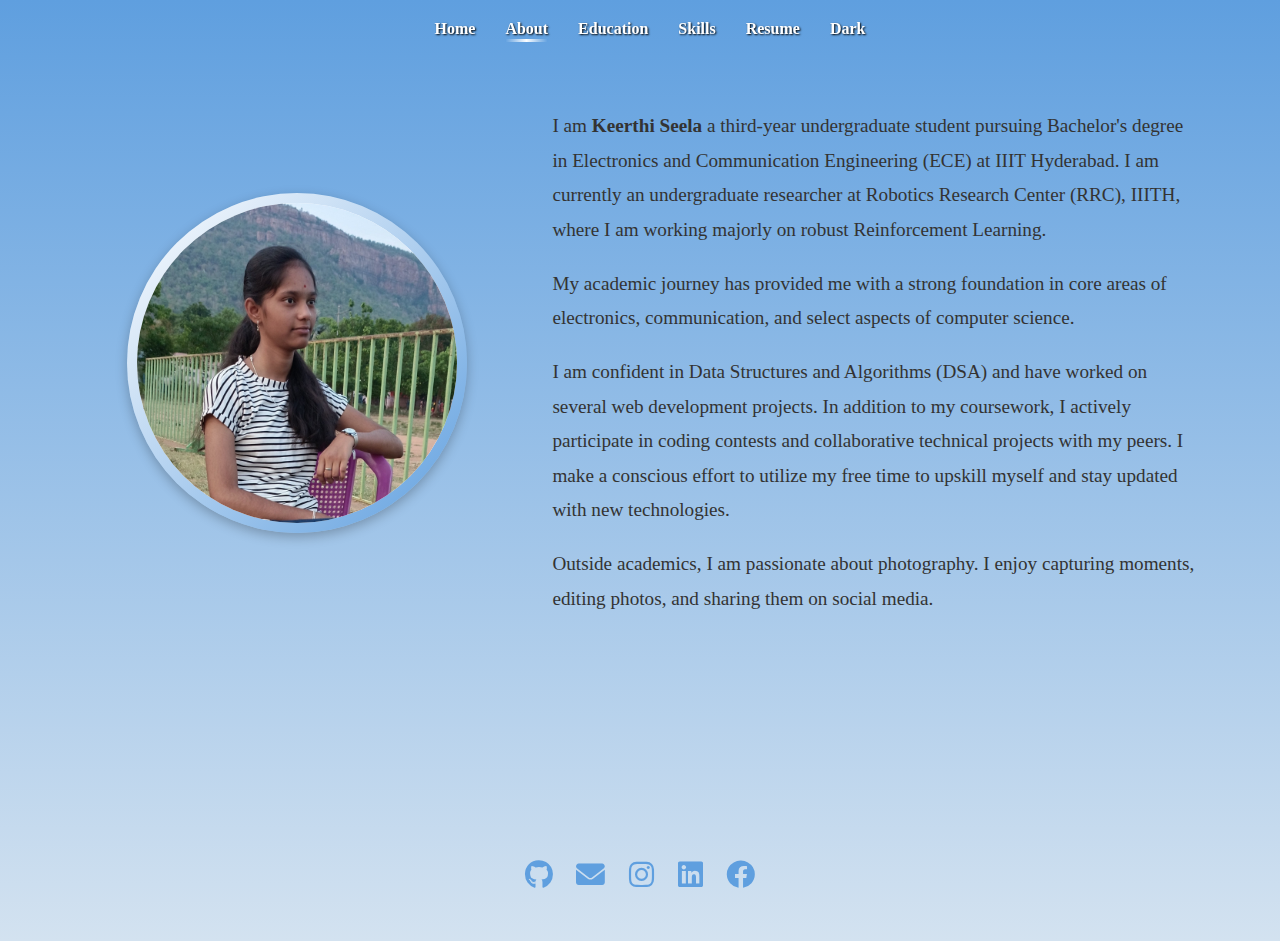
<file: Portfolio/about.html>
<!DOCTYPE html>
<html lang="en">
<head>
  <meta charset="UTF-8" />
  <meta name="viewport" content="width=device-width, initial-scale=1.0"/>
  <title>About</title>

  <!-- Font Awesome -->
  <link rel="stylesheet" href="https://cdnjs.cloudflare.com/ajax/libs/font-awesome/6.0.0-beta3/css/all.min.css">

  <!-- Your CSS -->
  <link rel="stylesheet" href="about.css" />
</head>

<body>

  <!-- Fixed Navigation Bar -->
  <nav>
    <a href="index.html?animate=true">Home</a>
    <a href="about.html" class="active">About</a>
    <a href="education.html">Education</a>
    <a href="skills.html">Skills</a>
    <a href="resume.html">Resume</a>
    <a href="#" id="theme-toggle" title="Toggle Dark Mode">Dark</a>
  </nav>

<!-- ... (rest of your unchanged HTML) ... -->

<div class="main-box">
  <div class="content-container">
    <div class="image-container">
      <img src="keerthi.jpg" alt="Keerthi Seela" class="profile-img" />
    </div>
    <div class="text-content">
      <p>
        I am <strong> Keerthi Seela</strong> a third-year undergraduate student pursuing Bachelor's degree in Electronics and Communication Engineering (ECE) at IIIT Hyderabad. I am currently an undergraduate researcher at Robotics Research Center (RRC), IIITH, where I am working majorly on robust Reinforcement Learning. 
      </p>  
      <p>My academic journey has provided me with a strong foundation in core areas of electronics, communication, and select aspects of computer science.
      </p>
      <p>
        I am confident in Data Structures and Algorithms (DSA) and have worked on several web development projects. In addition to my coursework, I actively participate in coding contests and collaborative technical projects with my peers. I make a conscious effort to utilize my free time to upskill myself and stay updated with new technologies.
      </p>
      <p>
        
        <p>
        Outside academics, I am passionate about photography. I enjoy capturing moments, editing photos, and sharing them on social media.
      </p>
    </div>
    
  </div>
</div>



<!-- ... (rest of your unchanged HTML) ... -->


  <!-- Fixed Footer -->
  <footer>
  <!-- <h2>Connect with Me</h2> -->
  <a href="https://github.com/Keerthi-2012" target="_blank" aria-label="GitHub"><i class="fab fa-github fa-2x"></i></a>
  <a href="mailto:seelakeerthi123@gmail.com" aria-label="Email"><i class="fas fa-envelope fa-2x"></i></a>
  <a href="https://www.instagram.com/seela_keerthi" target="_blank" aria-label="Instagram"><i class="fab fa-instagram fa-2x"></i></a>
  <a href="https://www.linkedin.com/in/keerthi-seela-4511a92a7/" target="_blank" aria-label="LinkedIn"><i class="fab fa-linkedin fa-2x"></i></a>
  <a href="https://www.facebook.com/profile.php?id=100095142138080" target="_blank" aria-label="Facebook"><i class="fab fa-facebook fa-2x"></i></a>
</footer>

<script>
  const toggleBtn = document.getElementById("theme-toggle");
  const body = document.body;

  function setTheme(isDark) {
    if (isDark) {
      body.classList.add("dark-mode");
      toggleBtn.textContent = "Light";
      localStorage.setItem("theme", "dark");
    } else {
      body.classList.remove("dark-mode");
      toggleBtn.textContent = "Dark";
      localStorage.setItem("theme", "light");
    }
  }

  // Initialize from localStorage
  const storedTheme = localStorage.getItem("theme");
  setTheme(storedTheme === "dark");

  // Toggle on click
  toggleBtn.addEventListener("click", (e) => {
    e.preventDefault();
    const isDark = !body.classList.contains("dark-mode");
    setTheme(isDark);
  });
</script>


</body>
</html>
</file>
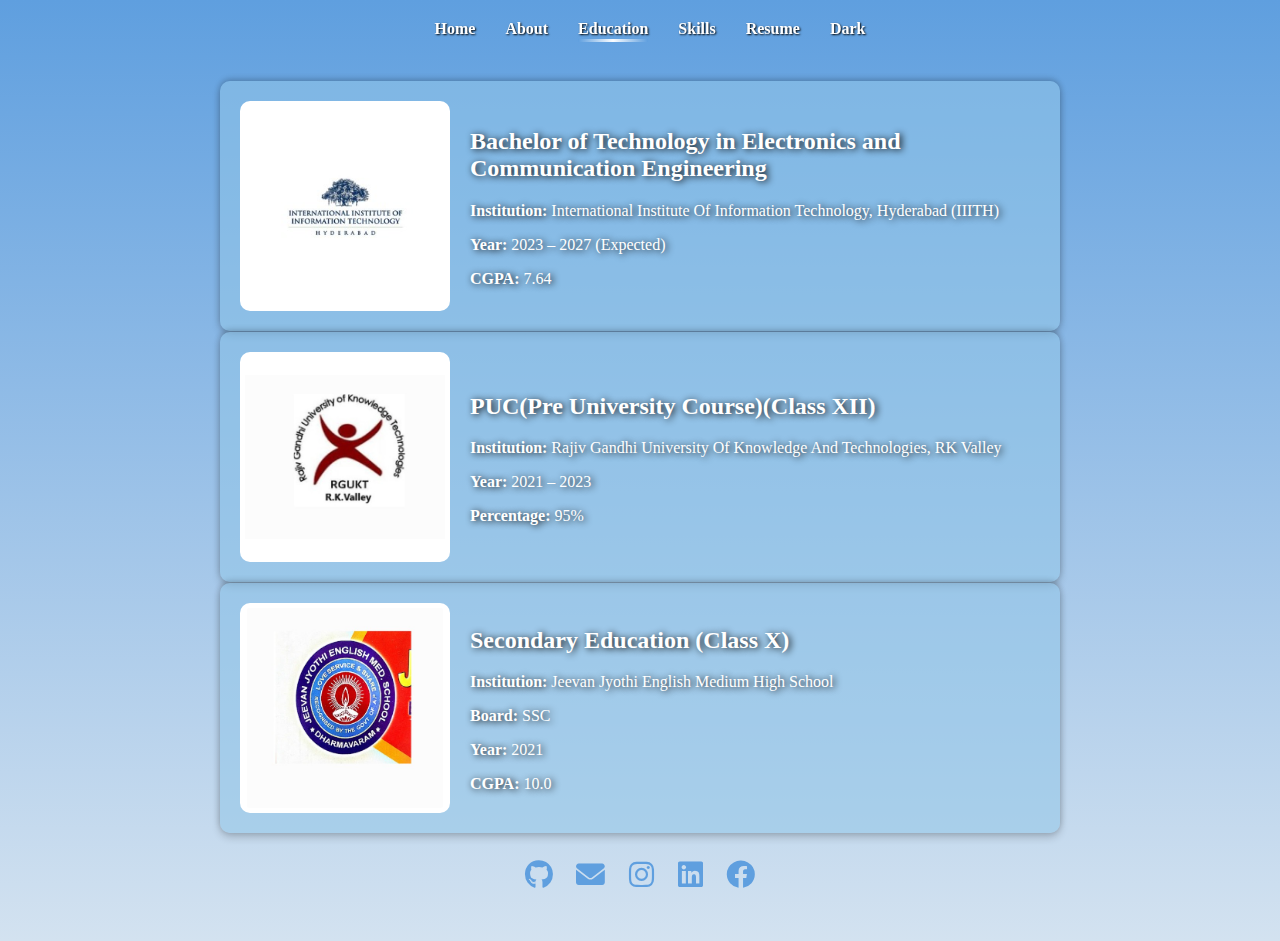
<file: Portfolio/education.html>
<!DOCTYPE html>
<html lang="en">
<head>
  <meta charset="UTF-8" />
  <meta name="viewport" content="width=device-width, initial-scale=1.0"/>
  <title>Education</title>

  <!-- Font Awesome -->
  <link rel="stylesheet" href="https://cdnjs.cloudflare.com/ajax/libs/font-awesome/6.0.0-beta3/css/all.min.css">

  <!-- Your CSS -->
  <link rel="stylesheet" href="education.css" />
</head>

<body>

  <!-- Fixed Navigation Bar -->
  <nav>
    <a href="index.html?animate=true">Home</a>
    <a href="about.html">About</a>
    <a href="education.html" class="active">Education</a>
    <a href="skills.html">Skills</a>
    <a href="resume.html">Resume</a>
    <a href="#" id="theme-toggle" title="Toggle Dark Mode">Dark</a>
  </nav>

<!-- ... (rest of your unchanged HTML) ... -->

<div class="main-box">
  <div class="content">
    <!-- <h1>Education Background</h1> -->
    
    <div class="education-entry">
  <img src="iiith.jpg" alt="IIITH Logo" class="edu-img">
  <div class="edu-text">
    <h2>Bachelor of Technology in Electronics and Communication Engineering</h2>
    <p><strong>Institution:</strong> International Institute Of Information Technology, Hyderabad (IIITH)</p>
    <p><strong>Year:</strong> 2023 – 2027 (Expected)</p>
    <p><strong>CGPA:</strong> 7.64 </p>
  </div>
</div>


    <div class="education-entry">
      <img src="rgukt.jpg" alt="RGUKT Logo" class="edu-img">
  <div class="edu-text">
      <h2>PUC(Pre University Course)(Class XII)</h2>
      <p><strong>Institution:</strong> Rajiv Gandhi University Of Knowledge And Technologies, RK Valley</p>
      <p><strong>Year:</strong> 2021 – 2023</p>
      <p><strong>Percentage:</strong> 95%</p>
    </div>
</div>
    <div class="education-entry">
      <img src="jj.jpg" alt="RGUKT Logo" class="edu-img">
  <div class="edu-text">
      <h2>Secondary Education (Class X)</h2>
      <p><strong>Institution:</strong> Jeevan Jyothi English Medium High School</p>
      <p><strong>Board:</strong> SSC</p>
      <p><strong>Year:</strong> 2021</p>
      <p><strong>CGPA:</strong> 10.0</p>
    </div>
</div>
  </div>
</div>

<!-- ... (rest of your unchanged HTML) ... -->


  <!-- Fixed Footer -->
  <footer>
  <!-- <h2>Connect with Me</h2> -->
  <a href="https://github.com/Keerthi-2012" target="_blank" aria-label="GitHub"><i class="fab fa-github fa-2x"></i></a>
  <a href="mailto:seelakeerthi123@gmail.com" aria-label="Email"><i class="fas fa-envelope fa-2x"></i></a>
  <a href="https://www.instagram.com/seela_keerthi" target="_blank" aria-label="Instagram"><i class="fab fa-instagram fa-2x"></i></a>
  <a href="https://www.linkedin.com/in/keerthi-seela-4511a92a7/" target="_blank" aria-label="LinkedIn"><i class="fab fa-linkedin fa-2x"></i></a>
  <a href="https://www.facebook.com/profile.php?id=100095142138080" target="_blank" aria-label="Facebook"><i class="fab fa-facebook fa-2x"></i></a>
</footer>


<script>
  const toggleBtn = document.getElementById("theme-toggle");
  const body = document.body;

  function setTheme(isDark) {
    if (isDark) {
      body.classList.add("dark-mode");
      toggleBtn.textContent = "Light";
      localStorage.setItem("theme", "dark");
    } else {
      body.classList.remove("dark-mode");
      toggleBtn.textContent = "Dark";
      localStorage.setItem("theme", "light");
    }
  }

  // Initialize from localStorage
  const storedTheme = localStorage.getItem("theme");
  setTheme(storedTheme === "dark");

  // Toggle on click
  toggleBtn.addEventListener("click", (e) => {
    e.preventDefault();
    const isDark = !body.classList.contains("dark-mode");
    setTheme(isDark);
  });
</script>

</body>
</html>
</file>
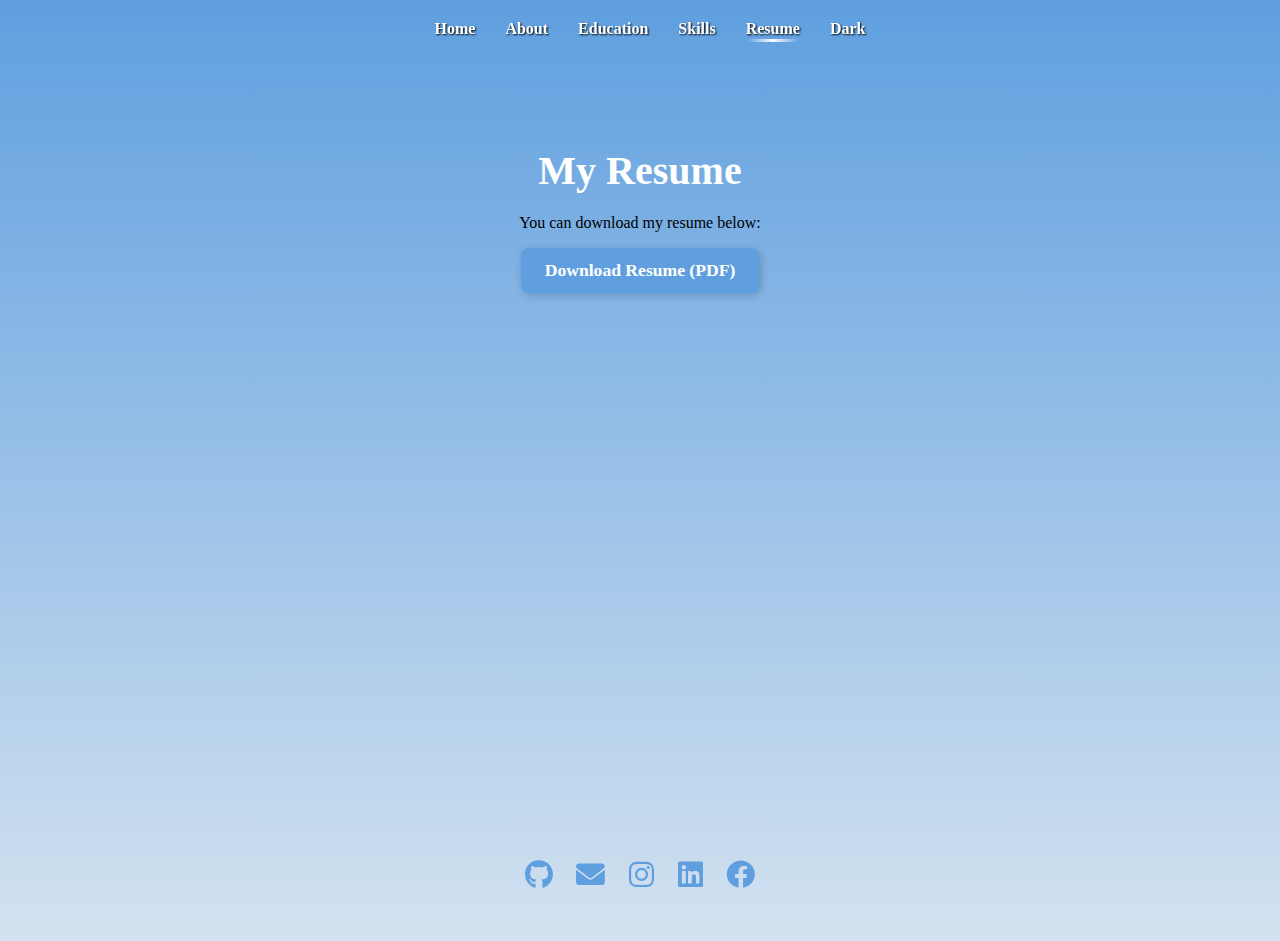
<file: Portfolio/resume.html>
<!DOCTYPE html>
<html lang="en">
<head>
  <meta charset="UTF-8" />
  <meta name="viewport" content="width=device-width, initial-scale=1.0"/>
  <title>Resume</title>

  <!-- Font Awesome -->
  <link rel="stylesheet" href="https://cdnjs.cloudflare.com/ajax/libs/font-awesome/6.0.0-beta3/css/all.min.css">

  <!-- Your CSS -->
  <link rel="stylesheet" href="resume.css" />
</head>

<body>

  <!-- Fixed Navigation Bar -->
  <nav>
    <a href="index.html?animate=true">Home</a>
    <a href="about.html">About</a>
    <a href="education.html">Education</a>
    <a href="skills.html">Skills</a>
    <a href="resume.html"  class="active">Resume</a>
    <a href="#" id="theme-toggle" title="Toggle Dark Mode">Dark</a>
  </nav>

<!-- ... (rest of your unchanged HTML) ... -->

<div style="text-align: center; margin-top: 120px;">
  <h1>My Resume</h1>
  <p>You can download my resume below:</p>
  <a href="Keerthi_Seela_WP_new.pdf" download class="resume-button">Download Resume (PDF)</a>
</div>



<div class="content">

</div>

<!-- ... (rest of your unchanged HTML) ... -->


  <!-- Fixed Footer -->
  <footer>
  <!-- <h2>Connect with Me</h2> -->
  <a href="https://github.com/Keerthi-2012" target="_blank" aria-label="GitHub"><i class="fab fa-github fa-2x"></i></a>
  <a href="mailto:seelakeerthi123@gmail.com" aria-label="Email"><i class="fas fa-envelope fa-2x"></i></a>
  <a href="https://www.instagram.com/seela_keerthi" target="_blank" aria-label="Instagram"><i class="fab fa-instagram fa-2x"></i></a>
  <a href="https://www.linkedin.com/in/keerthi-seela-4511a92a7/" target="_blank" aria-label="LinkedIn"><i class="fab fa-linkedin fa-2x"></i></a>
  <a href="https://www.facebook.com/profile.php?id=100095142138080" target="_blank" aria-label="Facebook"><i class="fab fa-facebook fa-2x"></i></a>
</footer>


<script>
  const toggleBtn = document.getElementById("theme-toggle");
  const body = document.body;

  function setTheme(isDark) {
    if (isDark) {
      body.classList.add("dark-mode");
      toggleBtn.textContent = "Light";
      localStorage.setItem("theme", "dark");
    } else {
      body.classList.remove("dark-mode");
      toggleBtn.textContent = "Dark";
      localStorage.setItem("theme", "light");
    }
  }

  // Initialize from localStorage
  const storedTheme = localStorage.getItem("theme");
  setTheme(storedTheme === "dark");

  // Toggle on click
  toggleBtn.addEventListener("click", (e) => {
    e.preventDefault();
    const isDark = !body.classList.contains("dark-mode");
    setTheme(isDark);
  });
</script>


</body>
</html>
</file>
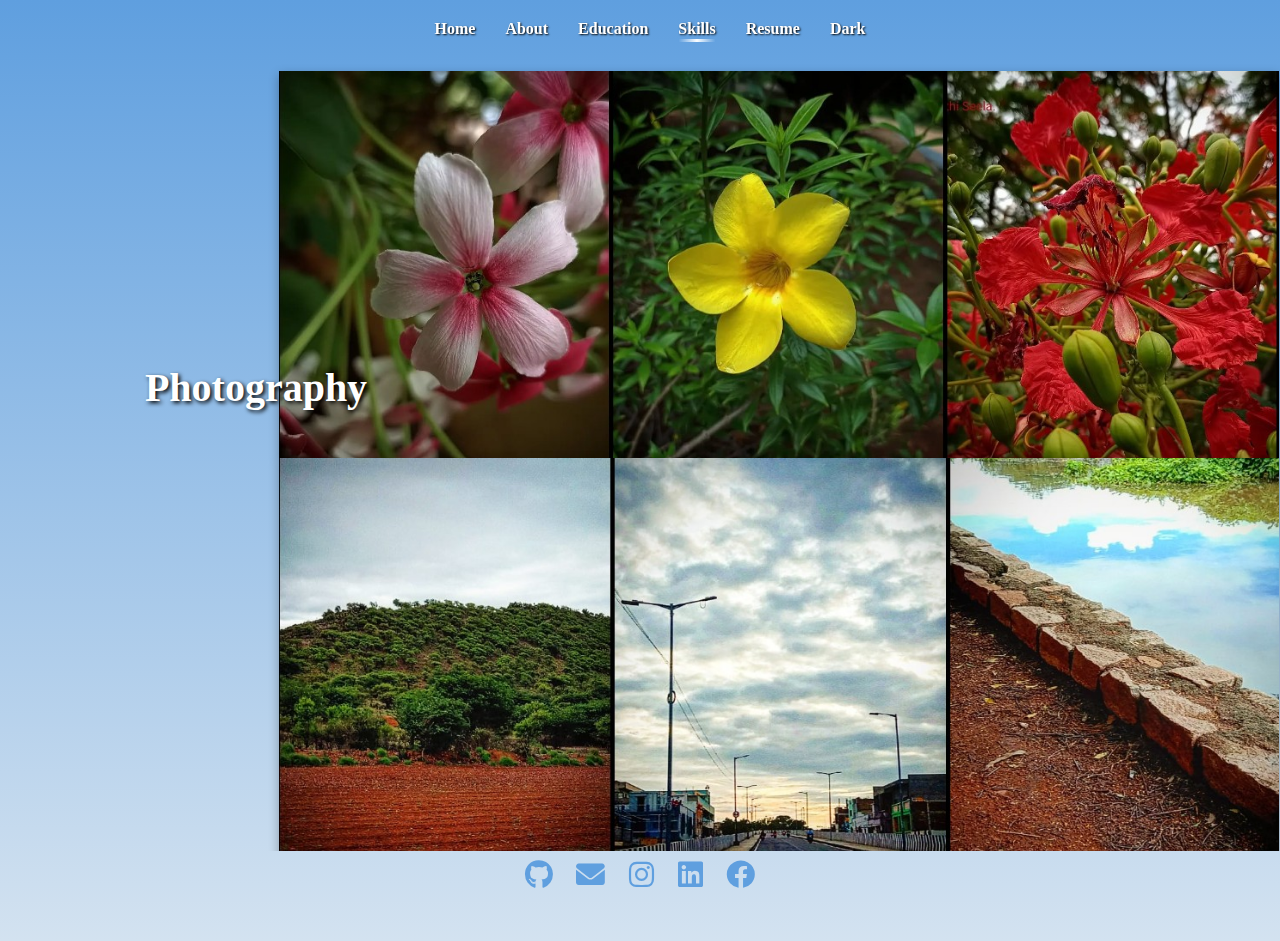
<file: Portfolio/skills.html>
<!DOCTYPE html>
<html lang="en">
<head>
  <meta charset="UTF-8" />
  <meta name="viewport" content="width=device-width, initial-scale=1.0"/>
  <title>Skills</title>

  <!-- Font Awesome -->
  <link rel="stylesheet" href="https://cdnjs.cloudflare.com/ajax/libs/font-awesome/6.0.0-beta3/css/all.min.css">

  <!-- Your CSS -->
  <link rel="stylesheet" href="skills.css" />
</head>

<body>

  <!-- Fixed Navigation Bar -->
  <nav>
    <a href="index.html?animate=true">Home</a>
    <a href="about.html">About</a>
    <a href="education.html">Education</a>
    <a href="skills.html" class="active">Skills</a>
    <a href="resume.html">Resume</a>
    <a href="#" id="theme-toggle" title="Toggle Dark Mode">Dark</a>

  </nav>

<!-- ... (rest of your unchanged HTML) ... -->

<div class="content">
  <h1 class="fixed-title">Photography</h1>

  <div class="gallery">
    <img src="pics1.jpg" alt="Photo 1" />
    <img src="pics2.jpg" alt="Photo 2" />
    <img src="pics3.jpg" alt="Photo 3" />
    <img src="pics4.jpg" alt="Photo 4" />
    <img src="pics5.jpg" alt="Photo 5" />
    <img src="pics6.jpg" alt="Photo 6" />
    <!-- Add more images as needed -->
  </div>
  <a href="https://www.instagram.com/seela_keerthi" target="_blank" class="follow-text">Follow for more</a>

  
</div>
<script>
  const images = document.querySelectorAll('.gallery img');

  const observer = new IntersectionObserver(entries => {
    entries.forEach(entry => {
      if (entry.isIntersecting) {
        entry.target.classList.add('visible');
      }
    });
  }, {
    threshold: 0.1
  });

  images.forEach(img => observer.observe(img));
</script>




<!-- ... (rest of your unchanged HTML) ... -->


  <!-- Fixed Footer -->
  <footer>
  <!-- <h2>Connect with Me</h2> -->
  <a href="https://github.com/Keerthi-2012" target="_blank" aria-label="GitHub"><i class="fab fa-github fa-2x"></i></a>
  <a href="mailto:seelakeerthi123@gmail.com" aria-label="Email"><i class="fas fa-envelope fa-2x"></i></a>
  <a href="https://www.instagram.com/seela_keerthi" target="_blank" aria-label="Instagram"><i class="fab fa-instagram fa-2x"></i></a>
  <a href="https://www.linkedin.com/in/keerthi-seela-4511a92a7/" target="_blank" aria-label="LinkedIn"><i class="fab fa-linkedin fa-2x"></i></a>
  <a href="https://www.facebook.com/profile.php?id=100095142138080" target="_blank" aria-label="Facebook"><i class="fab fa-facebook fa-2x"></i></a>
</footer>

<script>
  const toggleBtn = document.getElementById("theme-toggle");
  const body = document.body;

  function setTheme(isDark) {
    if (isDark) {
      body.classList.add("dark-mode");
      toggleBtn.textContent = "Light";
      localStorage.setItem("theme", "dark");
    } else {
      body.classList.remove("dark-mode");
      toggleBtn.textContent = "Dark";
      localStorage.setItem("theme", "light");
    }
  }

  // Initialize from localStorage
  const storedTheme = localStorage.getItem("theme");
  setTheme(storedTheme === "dark");

  // Toggle on click
  toggleBtn.addEventListener("click", (e) => {
    e.preventDefault();
    const isDark = !body.classList.contains("dark-mode");
    setTheme(isDark);
  });
</script>


</body>
</html>
</file>
<file: Portfolio/about.css>
body {
  margin: 0;
  font-family:cursive;
  height: 104.5vh;
  display: flex;
  flex-direction: column;
  background: linear-gradient(to bottom, #5f9fdf, #d3e2f0);
  overflow: hidden;
}

nav {
  position: fixed;
  top: 0;
  left: 0;
  width: 100%;
  padding: 20px 10px;
  display: flex;
  justify-content: center;
  gap: 30px;
  z-index: 1000;
  background-color: linear-gradient(to bottom, #5f9fdf, #ffffff);/*Add background to prevent text bleed*/
  /* background-color: #5f9fdf; */
}

nav a {
  color: white;
  text-decoration: none;
  font-weight: bold;
  text-shadow: 1px 1px 2px black;

  background-image: linear-gradient(to right, #5f9fdf, #fbfdff, #5f9fdf);
  background-repeat: no-repeat;
  background-size: 0% 3px; /* Start with no underline */
  background-position: 0 100%; /* Position underline at the bottom */
  transition: background-size 0.1s ease, font-size 0.1s ease;
}

nav a:hover {
  font-size: 1.2em;
}

nav a.active {
  /* font-size: 1.2em; */
  font-weight: bold;
  color: white;
  text-shadow: 1px 1px 2px black;
  padding-bottom: 4px;
  background-size: 100% 3px; /* Animate underline into view */
}


/* Main content scrollable area */
.main-box {
  flex: 1;
  margin-top: 0px;   /* space below nav */
  margin-bottom: 20px; /* space above footer */
  padding: 20px;
  overflow: hidden;
}

.content-container {
  display: flex;
  justify-content: space-between;
  align-items: center;
  max-width: 90%;
  margin: 70px auto 40px auto; /* Adds spacing from fixed navbar and footer */
  padding: 0 30px;
  gap: 40px;
  flex-wrap: wrap; /* Stack on small screens */
}

.text-content {
  flex: 1.5;
  font-size: 1.2em;
  line-height: 1.8;
  color: #333;
  
}

.image-container {
  flex: 1;
  display: flex;
  justify-content: center;
}

.profile-img {
  width: 320px;
  height: 320px;
  object-fit: cover;
  border-radius: 50%;
  border: 4px solid white;
  box-shadow: 0 4px 12px rgba(0, 0, 0, 0.25);
}
.profile-img {
  border: 10px solid transparent;
  border-radius: 50%;
  background: linear-gradient(white, white), linear-gradient(-45deg, #5f9fdf, #ffffff);
  background-clip: padding-box, border-box;
  background-origin: padding-box, border-box;
}


footer {
  position: fixed;
  bottom: 0;
  left: 0;
  width: 100%;
  color: #5f9fdf;
  text-align: center;
  padding: 10px 0;
  font-size: 0.9em;
  z-index: 1000;
  background-color: linear-gradient(to bottom, #5f9fdf, #ffffff); /*light background to separate from content*/
  /* background-color: #c9c9c9; */
  /* background-color:#d3e2f0; */
}
footer a {
  margin: 0 10px;
  color: #5f9fdf;
  text-decoration: none;
  position: relative;
  font-weight: bold;

  background-image: linear-gradient(to right, #5f9fdf);
  background-repeat: no-repeat;
  background-size: 0% 2px; /* Start with no underline */
  background-position: 0 100%; /* Position underline at the bottom */
  transition: background-size 0.2s ease, color 0.2s ease;
}

footer a:hover,
footer a.active {
  color: #000;
  background-size: 100% 2px; /* Animate underline into view */
}


::-webkit-scrollbar {
  width: 10px;
}

::-webkit-scrollbar-track {
  background: #cce0ff;
  border-radius: 10px;
}

::-webkit-scrollbar-thumb {
  background: #5f9fdf;
  border-radius: 10px;
}

::-webkit-scrollbar-thumb:hover {
  background: #ffffff;
}

/* Night Mode Styles */
body.dark-mode {
  background: linear-gradient(to bottom, #1a1a1a, #333333);
  color: #f0f0f0;
}

/* Navbar */
body.dark-mode nav {
  background-color: linear-gradient(to bottom,#1a1a1a, #333333);
}

body.dark-mode nav a {
  color: #f0f0f0;
  text-shadow: none;

  background-image: linear-gradient(to right, #1a1a1a, #888888, #1a1a1a);
  background-repeat: no-repeat;
  background-size: 0% 3px;
  background-position: 0 100%;
  transition: background-size 0.1s ease, font-size 0.1s ease;
}

body.dark-mode nav a.active {
  /* font-size: 1.2em; */
  font-weight: bold;
  color: white;
  text-shadow: 1px 1px 2px black;
  padding-bottom: 4px;
  background-size: 100% 3px; /* Animate underline into view */
}



body.dark-mode nav a:hover {
  /* background-size: 100% 3px; */
  font-size: 1.2em;
  color: #ffffff;
}

/* Content */
body.dark-mode .text-content {
  color: #e0e0e0;
}

/* Image */
body.dark-mode .profile-img {
  border-color: #444;
  box-shadow: 0 4px 12px rgba(255, 255, 255, 0.2);
}

/* Footer */
body.dark-mode footer {
  background-color: linear-gradient(to bottom,#1a1a1a, #333333);
  color: #f0f0f0;
}

body.dark-mode footer a {
  color: #f0f0f0;
  background-image: linear-gradient(to right, #ffffff, #aaaaaa, #ffffff);
  background-repeat: no-repeat;
  background-size: 0% 2px;
  background-position: 0 100%;
  transition: background-size 0.2s ease, color 0.2s ease;
}

body.dark-mode footer a:hover,
body.dark-mode footer a.active {
  background-size: 100% 2px;
  color: #ffffff;
}

/* Scrollbar */
body.dark-mode ::-webkit-scrollbar-track {
  background: #444;
}

body.dark-mode ::-webkit-scrollbar-thumb {
  background: #888;
}

body.dark-mode ::-webkit-scrollbar-thumb:hover {
  background: #aaa;
}
@media (max-width: 400px) {
  body {
    font-size: 14px;
  }

  nav, footer {
    height: 20px;
    padding: 8px;
    font-size: 0.8em;
    gap: 10px;
  }

  .main-box {
    margin-top: 40px;
    margin-bottom: 75px;
    padding: 15px 10px;
    overflow: auto;
  }
  nav a {
    font-size: 0.9em;
  }

  .content-container {
  flex: 1;
  margin-top: 1px;   /* space below nav */
  margin-bottom: 10px; /* space above footer */
  overflow-y: auto;
  padding: 20px;
  }

  .text-content {
    font-size: 1em;
    text-align: justify;
  }

  .profile-img {
    width: 220px;
    height: 220px;
  }


  footer a {
    margin: 5px;
  }
  ::-webkit-scrollbar {
  width: 5px;
}
}
</file>
<file: Portfolio/education.css>
body {
  margin: 0;
  font-family:cursive;
  height: 104.5vh;
  display: flex;
  flex-direction: column;
  background: linear-gradient(to bottom, #5f9fdf, #d3e2f0);
  overflow: hidden; /* Prevent body scroll */
}

nav {
  position: fixed;
  top: 0;
  left: 0;
  width: 100%;
  padding: 20px 10px;
  display: flex;
  justify-content: center;
  gap: 30px;
  z-index: 1000;
  background-color: linear-gradient(to bottom, #5f9fdf, #ffffff);/* Add background to prevent text bleed */
}

nav a {
  color: white;
  text-decoration: none;
  font-weight: bold;
  text-shadow: 1px 1px 2px black;

  background-image: linear-gradient(to right, #5f9fdf, #fbfdff, #5f9fdf);
  background-repeat: no-repeat;
  background-size: 0% 3px; /* Start with no underline */
  background-position: 0 100%; /* Position underline at the bottom */
  transition: background-size 0.1s ease, font-size 0.1s ease;
}

nav a:hover {
  font-size: 1.2em;
}

nav a.active {
  /* font-size: 1.2em; */
  font-weight: bold;
  color: white;
  text-shadow: 1px 1px 2px black;
  padding-bottom: 4px;
  background-size: 100% 3px; /* Animate underline into view */
}


/* Main content scrollable area */
.main-box {
  flex: 1;
  margin-top: 60px;   /* space below nav */
  margin-bottom: 90px; /* space above footer */
  overflow-y: auto;
  padding: 20px;
}

.main-box .content {
  text-align: center;
  color: white;
  text-shadow: 2px 2px 4px black;
}

.education-entry {
  display: flex;
  align-items: center;
  background-color: rgba(145, 198, 232, 0.556);
  border-radius: 10px;
  padding: 20px;
  margin: 1px auto;
  max-width: 800px;
  box-shadow: 0 4px 8px rgba(0, 0, 0, 0.2), 0 -2px 6px rgba(0, 0, 0, 0.2);
  color: rgb(255, 255, 255);
  text-shadow: 2px 1px 7px black;
}

.edu-img {
  width: 200px;
  height: 200px;
  object-fit: contain;
  margin-right: 20px;
  border-radius: 10px;
  background-color: white;
  padding: 5px;
  flex-shrink: 0; /* Prevent image from shrinking */
}

.edu-text {
  flex: 1;
  text-align: left;
}


footer {
  position: fixed;
  bottom: 0;
  left: 0;
  width: 100%;
  color: #5f9fdf;
  text-align: center;
  padding: 10px 0;
  font-size: 0.9em;
  z-index: 1000;
  background-color: linear-gradient(to bottom, #5f9fdf, #ffffff); /* light background to separate from content */
}
footer a {
  margin: 0 10px;
  color: #5f9fdf;
  text-decoration: none;
  position: relative;
  font-weight: bold;

  background-image: linear-gradient(to right, #5f9fdf);
  background-repeat: no-repeat;
  background-size: 0% 2px; /* Start with no underline */
  background-position: 0 100%; /* Position underline at the bottom */
  transition: background-size 0.2s ease, color 0.2s ease;
}

footer a:hover,
footer a.active {
  color: #000;
  background-size: 100% 2px; /* Animate underline into view */
}


::-webkit-scrollbar {
  width: 10px;
}

::-webkit-scrollbar-track {
  background: #cce0ff;
  border-radius: 10px;
}

::-webkit-scrollbar-thumb {
  background: #5f9fdf;
  border-radius: 10px;
}

::-webkit-scrollbar-thumb:hover {
  background: #ffffff;
}


/* Night Mode Styles */
body.dark-mode {
  background: linear-gradient(to bottom, #1a1a1a, #333333);
  color: #f0f0f0;
}

/* Navbar */
body.dark-mode nav {
  background-color: linear-gradient(to bottom,#1a1a1a, #333333);
}

body.dark-mode nav a {
  color: #f0f0f0;
  text-shadow: none;

  background-image: linear-gradient(to right, #1a1a1a, #888888, #1a1a1a);
  background-repeat: no-repeat;
  background-size: 0% 3px;
  background-position: 0 100%;
  transition: background-size 0.1s ease, font-size 0.1s ease;
}

body.dark-mode nav a.active {
  /* font-size: 1.2em; */
  font-weight: bold;
  color: white;
  text-shadow: 1px 1px 2px black;
  padding-bottom: 4px;
  background-size: 100% 3px; /* Animate underline into view */
}



body.dark-mode nav a:hover {
  /* background-size: 100% 3px; */
  font-size: 1.2em;
  color: #ffffff;
}


/* Content */
body.dark-mode .education-entry {
  display: flex;
  align-items: center;
  background-color: rgba(74, 78, 81, 0.556);
  border-radius: 10px;
  padding: 20px;
  margin: 20px auto;
  max-width: 800px;
  box-shadow: 0 4px 8px rgba(0, 0, 0, 0.2), 0 -2px 6px rgba(0, 0, 0, 0.2);
  color: rgb(255, 255, 255);
  text-shadow: 2px 1px 7px black;
}




/* Footer */
body.dark-mode footer {
  background-color: linear-gradient(to bottom,#1a1a1a, #333333);
  color: #f0f0f0;
}

body.dark-mode footer a {
  color: #f0f0f0;
  background-image: linear-gradient(to right, #ffffff, #aaaaaa, #ffffff);
  background-repeat: no-repeat;
  background-size: 0% 2px;
  background-position: 0 100%;
  transition: background-size 0.2s ease, color 0.2s ease;
}

body.dark-mode footer a:hover,
body.dark-mode footer a.active {
  background-size: 100% 2px;
  color: #ffffff;
}

/* Scrollbar */
body.dark-mode ::-webkit-scrollbar-track {
  background: #444;
}

body.dark-mode ::-webkit-scrollbar-thumb {
  background: #888;
}

body.dark-mode ::-webkit-scrollbar-thumb:hover {
  background: #aaa;
}

@media (max-width: 400px) {
  body {
    font-size: 14px;
  }

  nav, footer {
    height: 20px;
    padding: 8px;
    font-size: 0.8em;
    gap: 10px;
  }

  .main-box {
    margin-top: 40px;
    margin-bottom: 90px;
    padding: 15px 10px;
  }

  .edu-img {
    width: 110px;
    height: 110px;
  }

  .edu-text h2 {
    font-size: 1em;
  }

  .edu-text p {
    font-size: 0.9em;
  }

  footer a i,
  nav a i {
    font-size: 1.4em;
  }

  ::-webkit-scrollbar {
  width: 5px;
}

::-webkit-scrollbar-track {
  background: #cce0ff;
  border-radius: 10px;
}

::-webkit-scrollbar-thumb {
  background: #5f9fdf;
  border-radius: 10px;
}

::-webkit-scrollbar-thumb:hover {
  background: #ffffff;
}

}
</file>
<file: Portfolio/resume.css>
body {
  margin: 0;
  font-family:cursive;
  height: 104.5vh;
  display: flex;
  flex-direction: column;
  background: linear-gradient(to bottom, #5f9fdf, #d3e2f0);
  overflow: hidden; /* Prevent body scroll */
}

nav {
  position: fixed;
  top: 0;
  left: 0;
  width: 100%;
  padding: 20px 10px;
  display: flex;
  justify-content: center;
  gap: 30px;
  z-index: 1000;
  background-color: linear-gradient(to bottom, #5f9fdf, #ffffff);/* Add background to prevent text bleed */
}

nav a {
  color: white;
  text-decoration: none;
  font-weight: bold;
  text-shadow: 1px 1px 2px black;

  background-image: linear-gradient(to right, #5f9fdf, #fbfdff, #5f9fdf);
  background-repeat: no-repeat;
  background-size: 0% 3px; /* Start with no underline */
  background-position: 0 100%; /* Position underline at the bottom */
  transition: background-size 0.1s ease, font-size 0.1s ease;
}

nav a:hover {
  font-size: 1.2em;
}

nav a.active {
  /* font-size: 1.2em; */
  font-weight: bold;
  color: white;
  text-shadow: 1px 1px 2px black;
  padding-bottom: 4px;
  background-size: 100% 3px; /* Animate underline into view */
}



/*Main content  */
h1 {
    font-size: 2.5em;
    margin-bottom: 20px;
    color: white;
}

.resume-button {
  display: inline-block;
  padding: 12px 24px;
  font-size: 1.1em;
  color: white;
  background-color: #5f9fdf;
  border: none;
  border-radius: 8px;
  text-decoration: none;
  font-weight: bold;
  box-shadow: 2px 2px 8px rgba(0,0,0,0.2);
  transition: background-color 0.3s ease, transform 0.2s ease;
}

.resume-button:hover {
  background-color: #417dbf;
  transform: scale(1.05);
}


/*  */
footer {
  position: fixed;
  bottom: 0;
  left: 0;
  width: 100%;
  color: #5f9fdf;
  text-align: center;
  padding: 10px 0;
  font-size: 0.9em;
  z-index: 1000;
  background-color: linear-gradient(to bottom, #5f9fdf, #ffffff); /* light background to separate from content */
}
footer a {
  margin: 0 10px;
  color: #5f9fdf;
  text-decoration: none;
  position: relative;
  font-weight: bold;

  background-image: linear-gradient(to right, #5f9fdf);
  background-repeat: no-repeat;
  background-size: 0% 2px; /* Start with no underline */
  background-position: 0 100%; /* Position underline at the bottom */
  transition: background-size 0.2s ease, color 0.2s ease;
}

footer a:hover,
footer a.active {
  color: #000;
  background-size: 100% 2px; /* Animate underline into view */
}


::-webkit-scrollbar {
  width: 10px;
} 

::-webkit-scrollbar-track {
  background: #cce0ff;
  border-radius: 10px;
}

::-webkit-scrollbar-thumb {
  background: #5f9fdf;
  border-radius: 10px;
}

::-webkit-scrollbar-thumb:hover {
  background: #ffffff;
}



/* Night Mode Styles */
body.dark-mode {
  background: linear-gradient(to bottom, #1a1a1a, #333333);
  color: #f0f0f0;
}

/* Navbar */
body.dark-mode nav {
  background-color: linear-gradient(to bottom,#1a1a1a, #333333);
}

body.dark-mode nav a {
  color: #f0f0f0;
  text-shadow: none;

  background-image: linear-gradient(to right, #1a1a1a, #888888, #1a1a1a);
  background-repeat: no-repeat;
  background-size: 0% 3px;
  background-position: 0 100%;
  transition: background-size 0.1s ease, font-size 0.1s ease;
}

body.dark-mode nav a.active {
  /* font-size: 1.2em; */
  font-weight: bold;
  color: white;
  text-shadow: 1px 1px 2px black;
  padding-bottom: 4px;
  background-size: 100% 3px; /* Animate underline into view */
}



body.dark-mode nav a:hover {
  /* background-size: 100% 3px; */
  font-size: 1.2em;
  color: #ffffff;
}


/* Content */
body.dark-mode .resume-button {
  display: inline-block;
  padding: 12px 24px;
  font-size: 1.1em;
  color: rgb(0, 0, 0);
  background-color: #888888;
  border: none; 
  border-radius: 8px;
  text-decoration: none;
  font-weight: bold;
  box-shadow: 2px 2px 8px rgba(0,0,0,0.2);
  transition: background-color 0.3s ease, transform 0.2s ease;
}

body.dark-mode .resume-button:hover {
  background-color: #eaeaea;
  transform: scale(1.05);
}

/* Footer */
body.dark-mode footer {
  background-color: linear-gradient(to bottom,#1a1a1a, #333333);
  color: #f0f0f0;
}

body.dark-mode footer a {
  color: #f0f0f0;
  background-image: linear-gradient(to right, #ffffff, #aaaaaa, #ffffff);
  background-repeat: no-repeat;
  background-size: 0% 2px;
  background-position: 0 100%;
  transition: background-size 0.2s ease, color 0.2s ease;
}

body.dark-mode footer a:hover,
body.dark-mode footer a.active {
  background-size: 100% 2px;
  color: #ffffff;
}

/* Scrollbar */
body.dark-mode ::-webkit-scrollbar-track {
  background: #444;
}

body.dark-mode ::-webkit-scrollbar-thumb {
  background: #888;
}

body.dark-mode ::-webkit-scrollbar-thumb:hover {
  background: #aaa;
}


@media (max-width: 400px) {
  body {
    font-size: 14px;
  }

  nav, footer {
    height: 20px;
    padding: 8px;
    font-size: 0.8em;
    gap: 10px;
  }

  .main-box {
    margin-top: 40px;
    margin-bottom: 75px;
    padding: 15px 10px;
  }
  footer a i,
  nav a i {
    font-size: 1.4em;
  }

  h1 {
    font-size: 1.5rem;
  }

body .resume-button {
  display: inline-block;
  font-size: 0.9rem;
  padding: 0.5rem 1rem;
  color: white;
  background-color: #5f9fdf;
  border: none;
  border-radius: 8px;
  text-decoration: none;
  font-weight: bold;
  box-shadow: 2px 2px 8px rgba(0,0,0,0.2);
  transition: background-color 0.3s ease, transform 0.2s ease;
}

body .resume-button:hover {
  background-color: #417dbf;
  transform: scale(0.9);
}


  footer {
    flex-direction: column;
    font-size: 0.7rem;
  }
}
</file>
<file: Portfolio/skills.css>
body {
  margin: 0;
  font-family:cursive;
  height: 104.5vh;
  display: flex;
  flex-direction: column;
  background: linear-gradient(to bottom, #5f9fdf, #d3e2f0);
  overflow: hidden; /* Prevent body scroll */
}

nav {
  position: fixed;
  top: 0;
  left: 0;
  width: 100%;
  padding: 20px 10px;
  display: flex;
  justify-content: center;
  gap: 30px;
  z-index: 1000;
  background-color: linear-gradient(to bottom, #5f9fdf, #ffffff);/* Add background to prevent text bleed */
}

nav a {
  color: white;
  text-decoration: none;
  font-weight: bold;
  text-shadow: 1px 1px 2px black;

  background-image: linear-gradient(to right, #5f9fdf, #fbfdff, #5f9fdf);
  background-repeat: no-repeat;
  background-size: 0% 3px; /* Start with no underline */
  background-position: 0 100%; /* Position underline at the bottom */
  transition: background-size 0.1s ease, font-size 0.1s ease;
}

nav a:hover {
  font-size: 1.2em;
}

nav a.active {
  /* font-size: 1.2em; */
  font-weight: bold;
  color: white;
  text-shadow: 1px 1px 2px black;
  padding-bottom: 4px;
  background-size: 100% 3px; /* Animate underline into view */
}


/* Main content scrollable area */
    .content h1 {
      position: absolute;
      top: 40%;
      left: 20%;
      transform: translate(-50%, -50%);
      text-align: center;
      color: white;
      text-shadow: 2px 2px 4px black;
      font-size: 2.5em;
       /* space above footer */
    }

    .content {
    flex: 1;
    padding-top: 80px; /* to prevent nav overlap */
    padding-bottom: 10px; /* to prevent footer overlap */
    overflow-y: auto;
    margin-top: 60px;   /* space below nav */
    margin-bottom: 90px;
}

.content {
  padding-top: 10px;   /* slightly more than nav height */
  padding-bottom: 3px; /* slightly more than footer height */
}


.fixed-title {
  position: sticky;
  top: 80px;
  text-align: center;
  color: rgb(0, 0, 0);
  text-shadow: 2px 2px 4px black;
  font-size: 2.5em;
  margin-bottom: 20px;
  z-index: 10;
  /* background: linear-gradient(to bottom, #5f9fdf, #d3e2f0); */
  padding: 20px 0;
}

.gallery {
  display: flex;
  flex-wrap: wrap;
  justify-content: right;
  gap: 0px;
  padding: 1px;
}

.gallery img {
  width: 1000px;
  height: auto;
  /* border-radius: 10px; */
  box-shadow: 0 4px 10px rgba(0, 0, 0, 0.3);
  opacity: 0;
  transform: scale(0.9);
  transition: opacity 0.5s ease, transform 0.5s ease;
}

.gallery img.visible {
  opacity: 1;
  transform: scale(1);
}

.follow-text {
  display: block;
  width: 100%;
  text-align: center;
  font-size: 1.5em;
  color: #5f9fdf;
  font-weight: bold;
  margin-top: 70px;
  text-decoration: none;
  font-family: cursive;
}


.follow-text:hover {
  font-family:'Lucida Sans', 'Lucida Sans Regular', 'Lucida Grande', 'Lucida Sans Unicode', Geneva, Verdana, sans-serif
}



footer {
  position: fixed;
  bottom: 0;
  left: 0;
  width: 100%;
  color: #5f9fdf;
  text-align: center;
  padding: 10px 0;
  font-size: 0.9em;
  z-index: 1000;
  background-color: linear-gradient(to bottom, #5f9fdf, #ffffff); /* light background to separate from content */
}
footer a {
  margin: 0 10px;
  color: #5f9fdf;
  text-decoration: none;
  position: relative;
  font-weight: bold;

  background-image: linear-gradient(to right, #5f9fdf);
  background-repeat: no-repeat;
  background-size: 0% 2px; /* Start with no underline */
  background-position: 0 100%; /* Position underline at the bottom */
  transition: background-size 0.2s ease, color 0.2s ease;
}

footer a:hover,
footer a.active {
  color: #000;
  background-size: 100% 2px; /* Animate underline into view */
}


::-webkit-scrollbar {
  width: 10px;
} 

::-webkit-scrollbar-track {
  background: #cce0ff;
  border-radius: 10px;
}

::-webkit-scrollbar-thumb {
  background: #5f9fdf;
  border-radius: 10px;
}

::-webkit-scrollbar-thumb:hover {
  background: #ffffff;
}


/* Night Mode Styles */
body.dark-mode {
  background: linear-gradient(to bottom, #1a1a1a, #333333);
  color: #f0f0f0;
}

/* Navbar */
body.dark-mode nav {
  background-color: linear-gradient(to bottom,#1a1a1a, #333333);
}

body.dark-mode nav a {
  color: #f0f0f0;
  text-shadow: none;

  background-image: linear-gradient(to right, #1a1a1a, #888888, #1a1a1a);
  background-repeat: no-repeat;
  background-size: 0% 3px;
  background-position: 0 100%;
  transition: background-size 0.1s ease, font-size 0.1s ease;
}

body.dark-mode nav a.active {
  /* font-size: 1.2em; */
  font-weight: bold;
  color: white;
  text-shadow: 1px 1px 2px black;
  padding-bottom: 4px;
  background-size: 100% 3px; /* Animate underline into view */
}



body.dark-mode nav a:hover {
  /* background-size: 100% 3px; */
  font-size: 1.2em;
  color: #ffffff;
}


/* Content */
body.dark-mode .follow-text {
  display: block;
  width: 100%;
  text-align: center;
  font-size: 1.5em;
  color: #ffffff;
  font-weight: bold;
  margin-top: 70px;
  text-decoration: none;
  font-family: cursive;
}


body.dark-mode .follow-text:hover {
  font-family:'Lucida Sans', 'Lucida Sans Regular', 'Lucida Grande', 'Lucida Sans Unicode', Geneva, Verdana, sans-serif
}


/* Footer */
body.dark-mode footer {
  background-color: linear-gradient(to bottom,#1a1a1a, #333333);
  color: #f0f0f0;
}

body.dark-mode footer a {
  color: #f0f0f0;
  background-image: linear-gradient(to right, #ffffff, #aaaaaa, #ffffff);
  background-repeat: no-repeat;
  background-size: 0% 2px;
  background-position: 0 100%;
  transition: background-size 0.2s ease, color 0.2s ease;
}

body.dark-mode footer a:hover,
body.dark-mode footer a.active {
  background-size: 100% 2px;
  color: #ffffff;
}

/* Scrollbar */
body.dark-mode ::-webkit-scrollbar-track {
  background: #444;
}

body.dark-mode ::-webkit-scrollbar-thumb {
  background: #888;
}

body.dark-mode ::-webkit-scrollbar-thumb:hover {
  background: #aaa;
}

@media (max-width: 400px) {
  body {
    font-size: 14px;
  }

  nav, footer {
    height: 20px;
    padding: 8px;
    font-size: 0.8em;
    gap: 10px;
  }

  .main-box {
    margin-top: 40px;
    margin-bottom: 75px;
    padding: 15px 10px;
  }

  .content h1 {
  position: absolute;
  top: 50%;
  left: 50%;
  transform: translate(-50%, -50%);
  text-align: center;
  color: white;
  text-shadow: 2px 2px 4px black;
  font-size: 2.5em;
}

.content {
    flex: 1;
    padding-top: 80px; /* to prevent nav overlap */
    padding-bottom: 10px; /* to prevent footer overlap */
    overflow-y: auto;
    margin-top: 40px;   /* space below nav */
    margin-bottom: 75px;
}
.content {
  padding-top: 10px;   /* slightly more than nav height */
  padding-bottom: 3px; /* slightly more than footer height */
}


  .fixed-title {
    font-size: 1.2em;
    position: relative;
    /* transform: translate(-50%, 0); */
  }

  .gallery img {
    max-width: 100%;
  }
body.dark-mode .follow-text
  .follow-text {
    font-size: 1.2em;
    margin-top: 10px;
  }

 
  footer a i,
  nav a i {
    font-size: 1.4em;
  }

  ::-webkit-scrollbar {
  width: 5px;
}

::-webkit-scrollbar-track {
  background: #cce0ff;
  border-radius: 10px;
}

::-webkit-scrollbar-thumb {
  background: #5f9fdf;
  border-radius: 10px;
}

::-webkit-scrollbar-thumb:hover {
  background: #ffffff;
}

}
</file>
